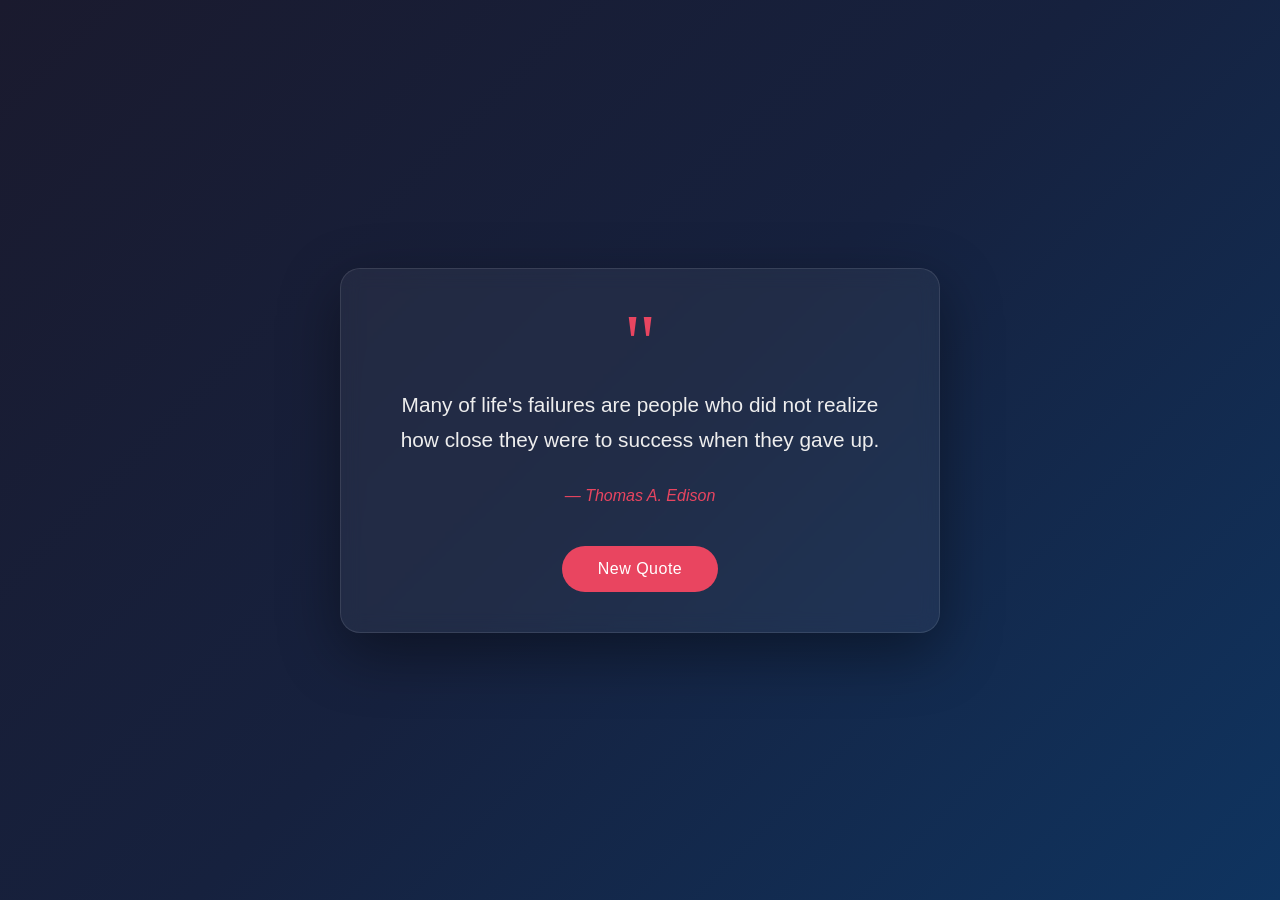
<file: index.html>
<!DOCTYPE html>
<html lang="en">
<head>
  <meta charset="UTF-8" />
  <meta name="viewport" content="width=device-width, initial-scale=1.0" />
  <title>Random Quote Generator</title>
  <link rel="stylesheet" href="style.css" />
</head>
<body>
  <div class="card">
    <div class="quote-icon">"</div>
    <p id="quote">Click the button to get inspired!</p>
    <span id="author"></span>
    <button id="btn" onclick="newQuote()">New Quote</button>
  </div>
  <script src="script.js"></script>
</body>
</html>
</file>
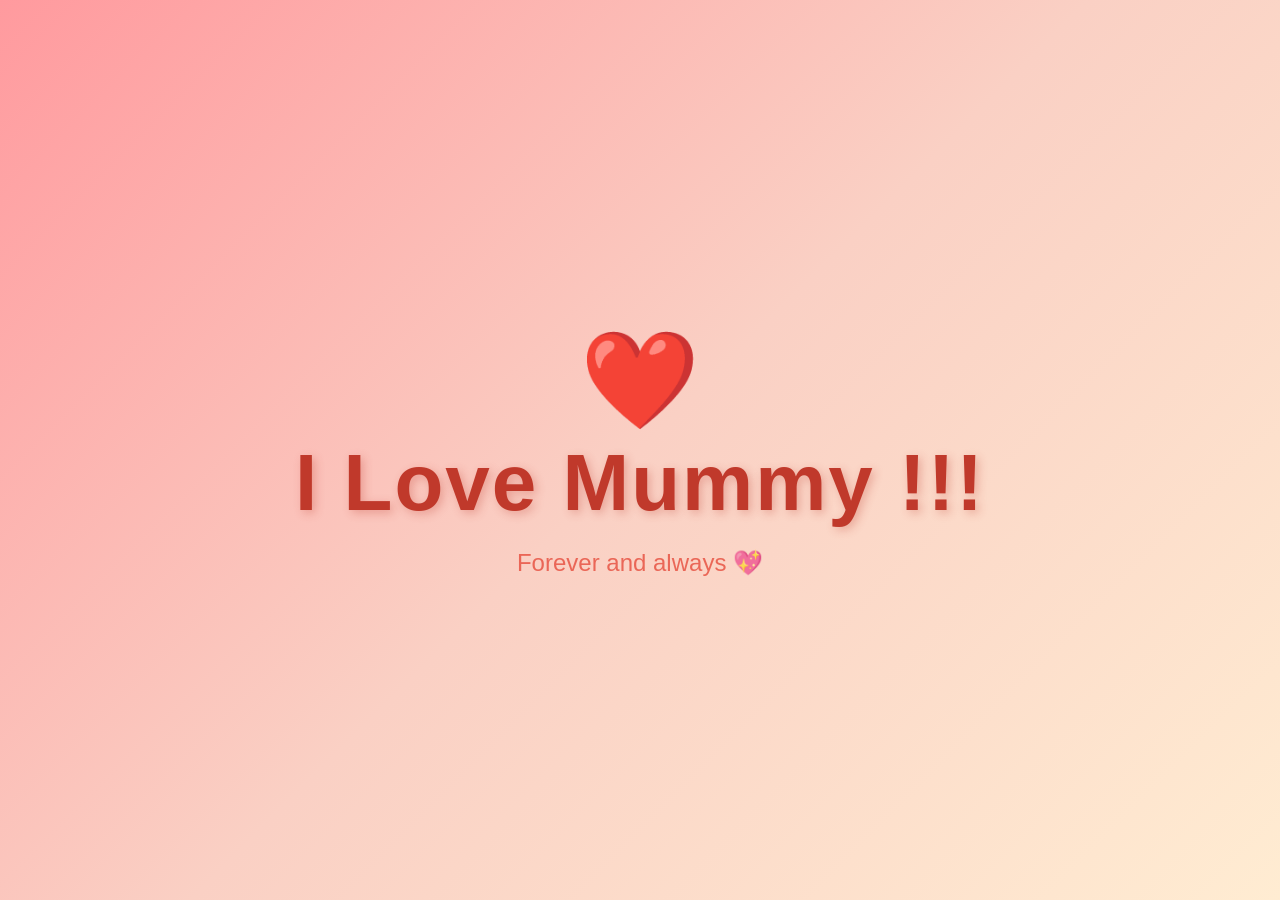
<file: mummy.html>
<!DOCTYPE html>
<html lang="en">
<head>
  <meta charset="UTF-8" />
  <meta name="viewport" content="width=device-width, initial-scale=1.0" />
  <title>I Love Mummy</title>
  <style>
    * { margin: 0; padding: 0; box-sizing: border-box; }

    body {
      min-height: 100vh;
      display: flex;
      align-items: center;
      justify-content: center;
      background: linear-gradient(135deg, #ff9a9e, #fad0c4, #ffecd2);
      font-family: 'Segoe UI', sans-serif;
      overflow: hidden;
    }

    .container {
      text-align: center;
      animation: pop 0.8s ease;
    }

    h1 {
      font-size: 5rem;
      color: #c0392b;
      text-shadow: 3px 3px 10px rgba(192, 57, 43, 0.3);
      letter-spacing: 2px;
    }

    .heart {
      font-size: 6rem;
      display: inline-block;
      animation: beat 1s infinite;
    }

    .subtitle {
      margin-top: 20px;
      font-size: 1.5rem;
      color: #e74c3c;
      opacity: 0.8;
    }

    /* floating hearts */
    .floaters span {
      position: fixed;
      font-size: 2rem;
      animation: float linear infinite;
      opacity: 0.6;
      pointer-events: none;
    }

    @keyframes beat {
      0%, 100% { transform: scale(1); }
      50%       { transform: scale(1.2); }
    }

    @keyframes pop {
      from { opacity: 0; transform: scale(0.5); }
      to   { opacity: 1; transform: scale(1); }
    }

    @keyframes float {
      0%   { bottom: -10%; opacity: 0.8; }
      100% { bottom: 110%; opacity: 0; }
    }
  </style>
</head>
<body>

  <div class="floaters" id="floaters"></div>

  <div class="container">
    <div class="heart">❤️</div>
    <h1>I Love Mummy !!!</h1>
    <p class="subtitle">Forever and always 💖</p>
  </div>

  <script>
    const floaters = document.getElementById('floaters');
    const emojis = ['❤️', '💖', '💕', '💗', '🌸', '💝'];

    function spawnHeart() {
      const span = document.createElement('span');
      span.textContent = emojis[Math.floor(Math.random() * emojis.length)];
      span.style.left = Math.random() * 100 + 'vw';
      span.style.fontSize = (1.5 + Math.random() * 2) + 'rem';
      const duration = 4 + Math.random() * 4;
      span.style.animation = `float ${duration}s linear forwards`;
      floaters.appendChild(span);
      setTimeout(() => span.remove(), duration * 1000);
    }

    setInterval(spawnHeart, 600);
  </script>

</body>
</html>
</file>
<file: style.css>
* {
  margin: 0;
  padding: 0;
  box-sizing: border-box;
}

body {
  min-height: 100vh;
  display: flex;
  align-items: center;
  justify-content: center;
  background: linear-gradient(135deg, #1a1a2e, #16213e, #0f3460);
  font-family: 'Segoe UI', sans-serif;
}

.card {
  background: rgba(255, 255, 255, 0.05);
  backdrop-filter: blur(10px);
  border: 1px solid rgba(255, 255, 255, 0.1);
  border-radius: 20px;
  padding: 50px 40px 40px;
  max-width: 600px;
  width: 90%;
  text-align: center;
  box-shadow: 0 20px 60px rgba(0, 0, 0, 0.4);
  animation: fadeIn 0.6s ease;
}

.quote-icon {
  font-size: 80px;
  color: #e94560;
  line-height: 0.6;
  margin-bottom: 20px;
  font-family: Georgia, serif;
}

#quote {
  font-size: 1.3rem;
  color: #eee;
  line-height: 1.7;
  margin-bottom: 20px;
  min-height: 80px;
  transition: opacity 0.3s ease;
}

#author {
  display: block;
  font-size: 1rem;
  color: #e94560;
  font-style: italic;
  margin-bottom: 35px;
  min-height: 24px;
}

#btn {
  background: #e94560;
  color: #fff;
  border: none;
  padding: 14px 36px;
  font-size: 1rem;
  border-radius: 50px;
  cursor: pointer;
  transition: transform 0.2s, background 0.2s;
  letter-spacing: 0.5px;
}

#btn:hover {
  background: #c73652;
  transform: scale(1.05);
}

@keyframes fadeIn {
  from { opacity: 0; transform: translateY(20px); }
  to   { opacity: 1; transform: translateY(0); }
}
</file>
